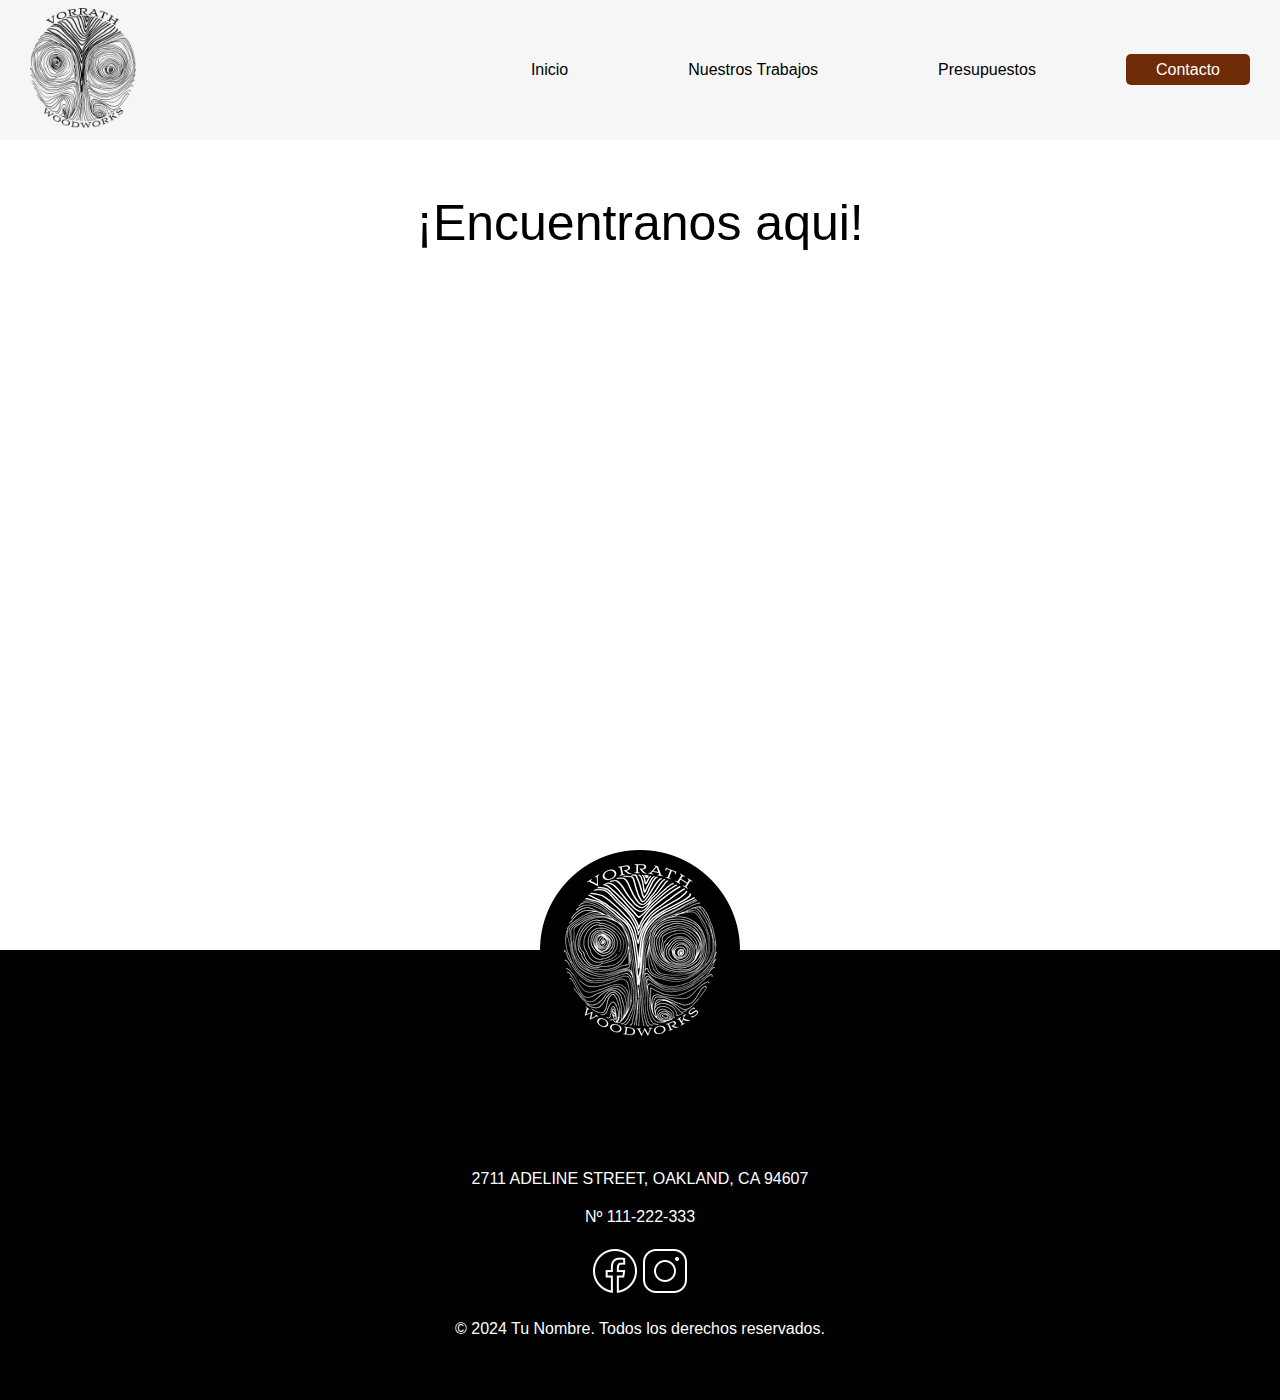
<file: views/contacto.html>
<!DOCTYPE html>
<html lang="es">
<head>
    <meta charset="UTF-8">
    <meta name="viewport" content="width=device-width, initial-scale=1.0">
    <title>Contacto</title>
    <link rel="stylesheet" href="./../estilos/estilos.css">
</head>
<body>
    <header>
        <!-- Barra de Navegación -->
        <nav class="menu-galeria">
          <div class="contenedor-logo">
             <a href="./../index.html"><img src="./../imagenes/header-logo-dark.png" alt="logo de la empresa" class="logo"></a>
          </div>
          <div>
              <ul class="contenedor-lista">
                  <li><a href="./../index.html">Inicio</a></li>
                  <li><a href="./galeria.html">Nuestros Trabajos</a></li>
                  <li><a href="./presupuesto.html">Presupuestos</a></li>
                  <li><a href="./contacto.html" class="marca">Contacto</a></li>
              </ul>
          </div>
      </nav>
  </header>
  <!-- main -->
  <main class="main-contacto">
        <h1>¡Encuentranos aqui!</h1>
        <div>
            <iframe class="contenedor-mapa" src="https://www.google.com/maps/embed?pb=!1m18!1m12!1m3!1d3151.738321366559!2d-122.28524992411428!3d37.819597871973976!2m3!1f0!2f0!3f0!3m2!1i1024!2i768!4f13.1!3m3!1m2!1s0x80857e1959335da7%3A0xdef4031cc3c781d0!2s2711%20Adeline%20St%2C%20Oakland%2C%20CA%2094607%2C%20EE.%20UU.!5e0!3m2!1ses!2ses!4v1713884841005!5m2!1ses!2ses" width="600" height="450" style="border:0;" allowfullscreen="" loading="lazy" referrerpolicy="no-referrer-when-downgrade"></iframe>
        </div>
  </main>
  <footer class="footer-presupuesto">
    <div class="logo-negro">
        <img src="./../imagenes/footer-logo+02.png" alt="logo de la empresa">
    </div>
    <div class="footer">
        <p class="p-footer"> 2711 ADELINE STREET, OAKLAND, CA 94607</p>
        <p class="p-footer">Nº 111-222-333</p>
    </div>
    <div class="redes">
        <a href="https://www.facebook.com/?locale=es_ES" target="_blank"><img src="./../imagenes/icons8-facebook-nuevo-50.png" alt="icono facebook"></a>
        <a href="https://www.instagram.com/" target="_blank" class="logos-redes"><img src="./../imagenes/icons8-instagram-50.png" alt="icono instagram"></a>
    </div>
    <p>© 2024 Tu Nombre. Todos los derechos reservados.</p>
</footer>
</body>
</html>
</file>
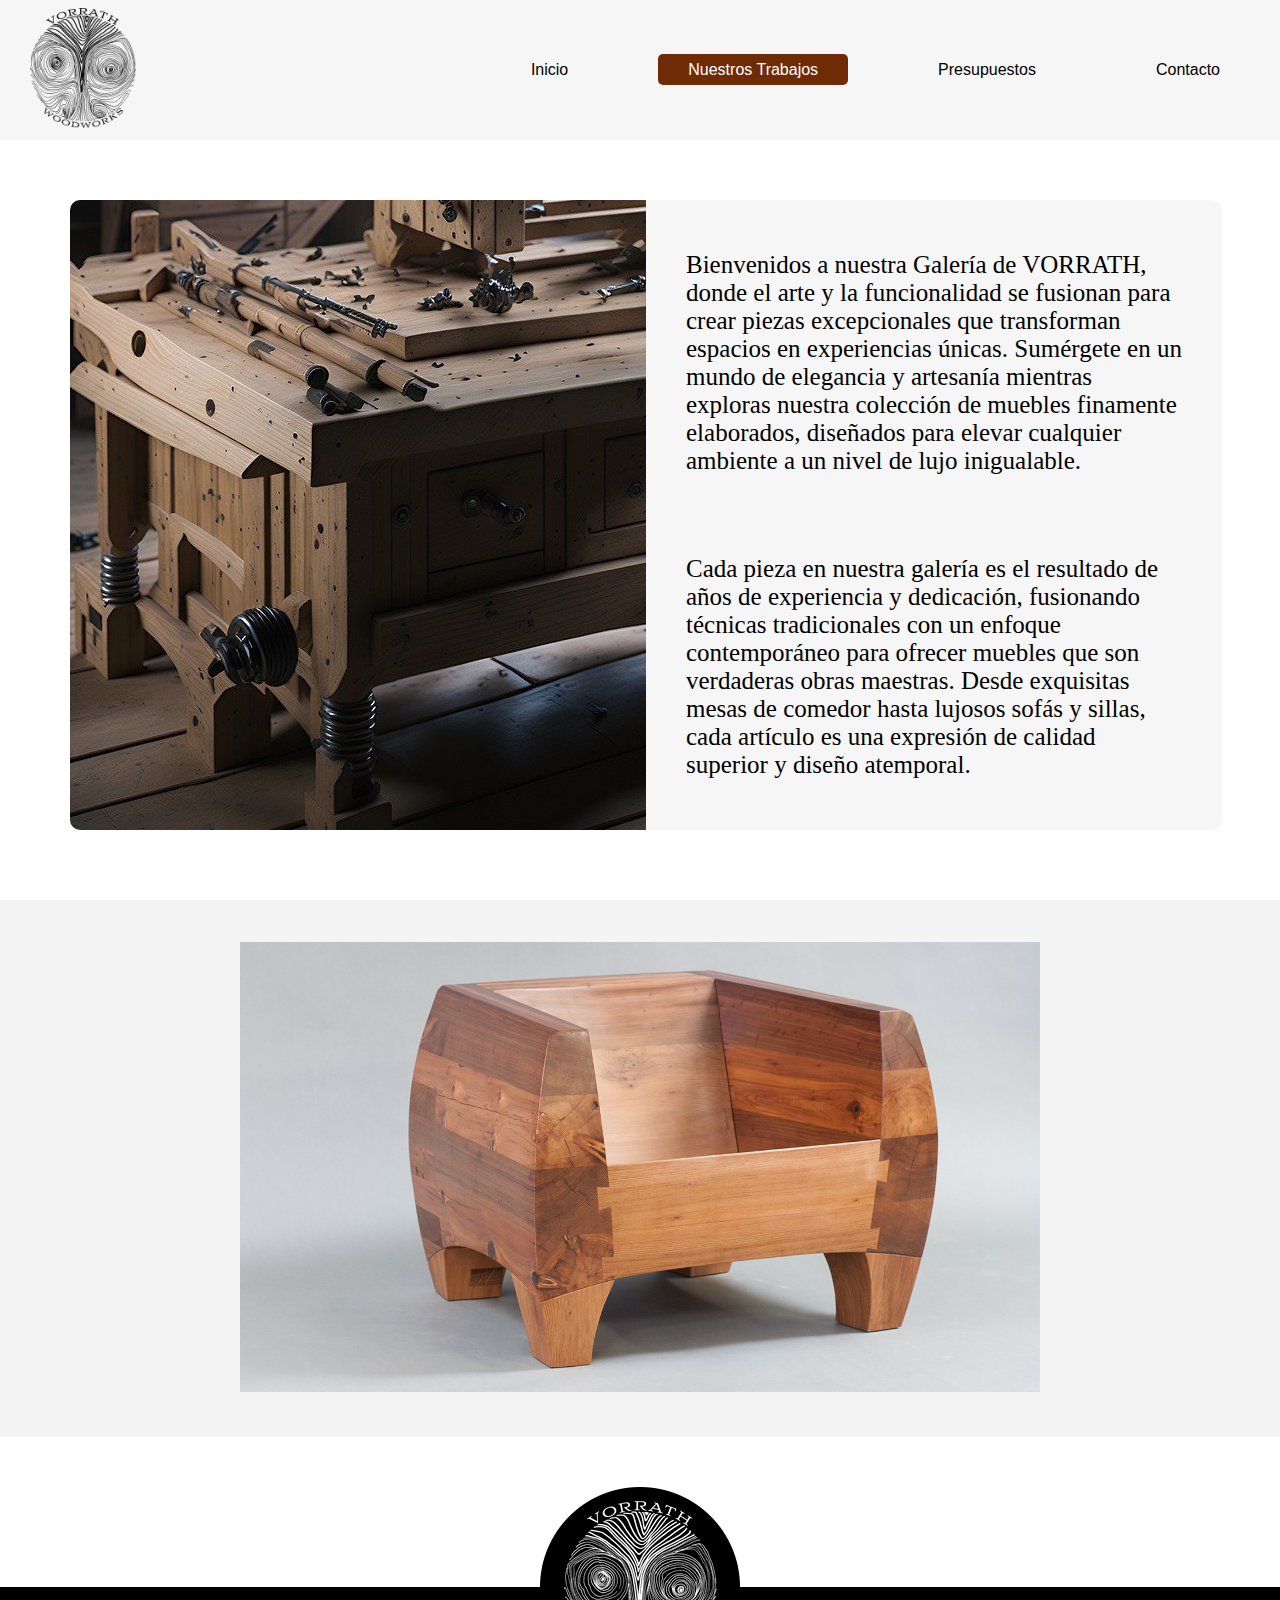
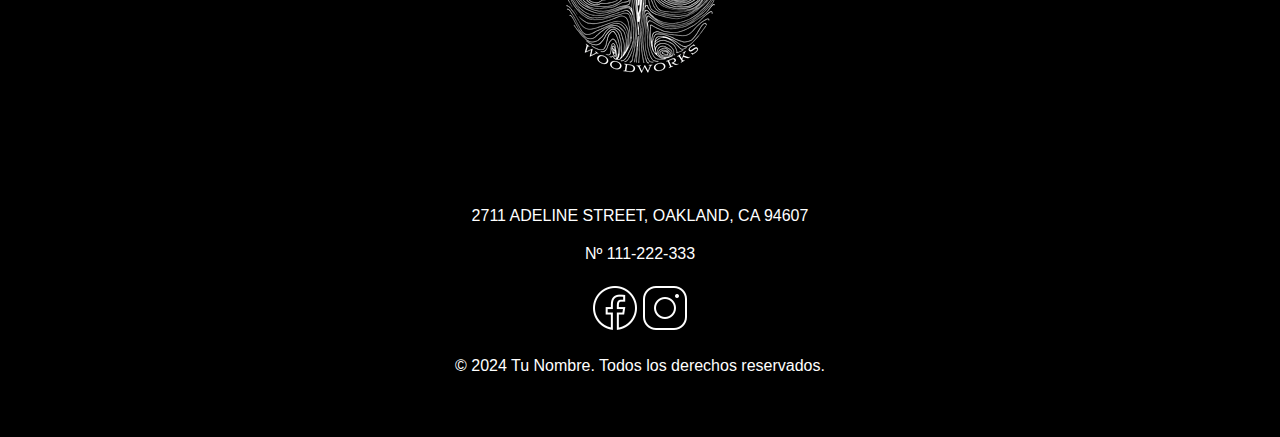
<file: views/galeria.html>
<!DOCTYPE html>
<html lang="en">
<head>
    <meta charset="UTF-8">
    <meta name="viewport" content="width=device-width, initial-scale=1.0">
    <title>Nuestros Trabajos</title>
    <link rel="stylesheet" href="./../estilos/estilos.css">
</head>
<body>
    <header>
          <!-- Barra de Navegación -->
          <nav class="menu-galeria">
            <div class="contenedor-logo">
               <a href="./../index.html"><img src="./../imagenes/header-logo-dark.png" alt="logo de la empresa" class="logo"></a>
            </div>
            <div>
                <ul class="contenedor-lista">
                    <li><a href="./../index.html">Inicio</a></li>
                    <li><a href="./../views/galeria.html"  class="marca">Nuestros Trabajos</a></li>
                    <li><a href="./presupuesto.html">Presupuestos</a></li>
                    <li><a href="./contacto.html">Contacto</a></li>
                </ul>
            </div>
        </nav>
    </header>
    <main>
        <!-- Descripcion Sobre la carpinteria -->
        <section class="section1-galeria">
            <div class="contenedor-galeria">
                <div class="img-taller">
    
                </div>
                <div class="descripcion">
                    <p class="parrafos p1">Bienvenidos a nuestra Galería de VORRATH, donde el arte y la funcionalidad se fusionan para crear piezas excepcionales que transforman espacios en experiencias únicas. Sumérgete en un mundo de elegancia y artesanía mientras exploras nuestra colección de muebles finamente elaborados, diseñados para elevar cualquier ambiente a un nivel de lujo inigualable.</p>
                    <p class="parrafos p2">Cada pieza en nuestra galería es el resultado de años de experiencia y dedicación, fusionando técnicas tradicionales con un enfoque contemporáneo para ofrecer muebles que son verdaderas obras maestras. Desde exquisitas mesas de comedor hasta lujosos sofás y sillas, cada artículo es una expresión de calidad superior y diseño atemporal.</p>
                </div>
            </div>
        </section>
        <!-- Carrousel -->
        <section class="carrousel">
            <div id="carousel-container">
                <div id="carousel">
                    <div class="carousel-slide">
                      <img class="img-carrousel" src="./../imagenes/carrousel/c4.png" alt="Imagen 4">
                    </div>
                  <div class="carousel-slide">
                    <img class="img-carrousel" src="./../imagenes/carrousel/c5.png" alt="Imagen 5">
                  </div>
                  <div class="carousel-slide">
                    <img class="img-carrousel" src="./../imagenes/carrousel/c8.png" alt="Imagen 8">
                  </div>
                  <div class="carousel-slide">
                    <img class="img-carrousel" src="./../imagenes/carrousel/c9.png" alt="Imagen 9">
                  </div>
                </div>
              </div>
        </section>
    </main>
    <!-- footer -->
    <footer>
        <div class="logo-negro">
            <img src="./../imagenes/footer-logo+02.png" alt="logo de la empresa">
        </div>
        <div class="footer">
            <p class="p-footer"> 2711 ADELINE STREET, OAKLAND, CA 94607</p>
            <p class="p-footer">Nº 111-222-333</p>
        </div>
        <div class="redes">
            <a href="https://www.facebook.com/?locale=es_ES" target="_blank"><img src="./../imagenes/icons8-facebook-nuevo-50.png" alt="icono facebook"></a>
            <a href="https://www.instagram.com/" target="_blank" class="logos-redes"><img src="./../imagenes/icons8-instagram-50.png" alt="icono instagram"></a>
        </div>
        <p>© 2024 Tu Nombre. Todos los derechos reservados.</p>
    </footer>
    <script src="./../js/galeria.js"></script>
</body>
</html>
</file>
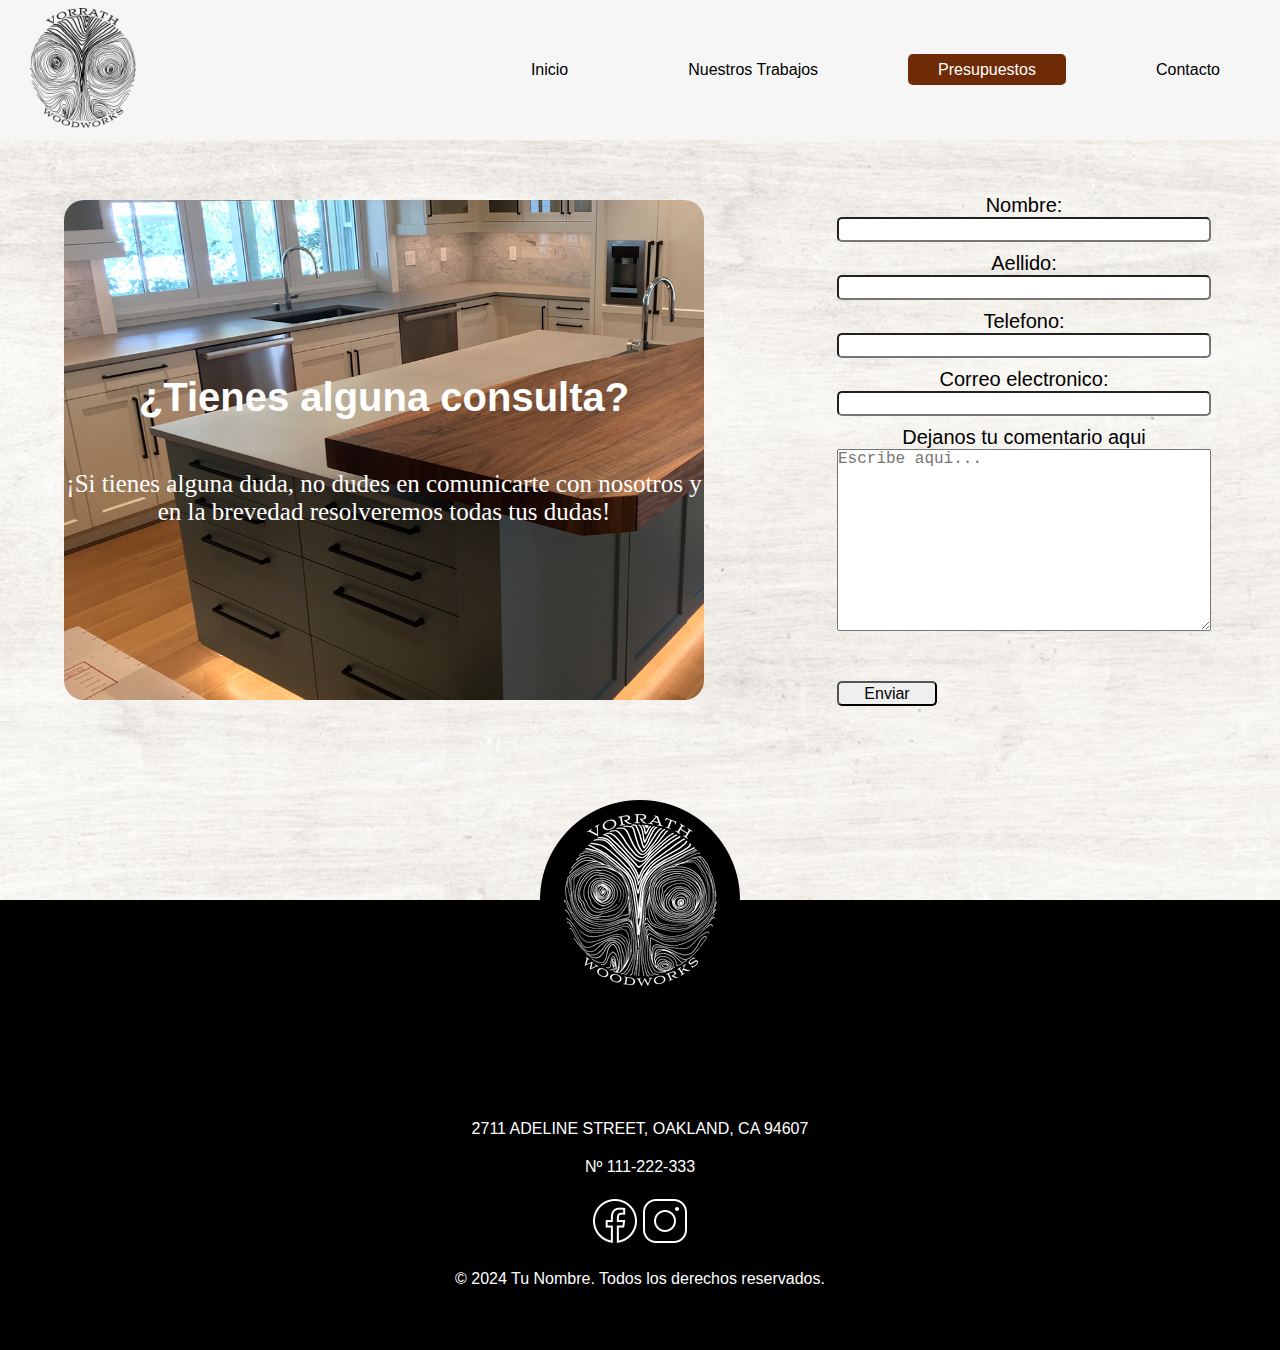
<file: views/presupuesto.html>
<!DOCTYPE html>
<html lang="es">
<head>
    <meta charset="UTF-8">
    <meta name="viewport" content="width=device-width, initial-scale=1.0">
    <title>Presupuesto</title>
    <link rel="stylesheet" href="./../estilos/estilos.css">
</head>
<body>
    <header>
        <!-- Barra de Navegación -->
        <nav class="menu-galeria">
          <div class="contenedor-logo">
             <a href="./../index.html"><img src="./../imagenes/header-logo-dark.png" alt="logo de la empresa" class="logo"></a>
          </div>
          <div>
              <ul class="contenedor-lista">
                  <li><a href="./../index.html">Inicio</a></li>
                  <li><a href="./../views/galeria.html">Nuestros Trabajos</a></li>
                  <li><a href="./presupuesto.html" class="marca">Presupuestos</a></li>
                  <li><a href="./contacto.html">Contacto</a></li>
              </ul>
          </div>
      </nav>
  </header>
  <main>
    <section class="section1-presupuesto">
        <div class="contenedor-titulo">
            <h2 class="titulo-pres">¿Tienes alguna consulta?</h2>
            <p class="parrafo-pres parrafos">¡Si tienes alguna duda, no dudes en comunicarte con nosotros y en la brevedad resolveremos todas tus dudas!</p>
        </div>
        <div class="contenedor-formulario">
            <form action="#" method="post" id="formulario" class="form">
                <div>
                    <label for="nombre">Nombre:</label>
                    <input type="text" name="nombre" id="nombre">
                </div>
                <div>
                    <label for="apellido">Aellido:</label>
                    <input type="text" name="apellido" id="apellido">
                </div>
                <div>
                    <label for="telefono">Telefono:</label>
                    <input type="tel" name="telefono" id="telefono">
                </div>
                <div>
                    <label for="correo">Correo electronico:</label>
                    <input type="email" name="correo" id="correo">
                </div>
                <div>
                    <label for="comentario">Dejanos tu comentario aqui</label>
                    <textarea name="comentario" id="comentario" cols="30" rows="10" placeholder="Escribe aqui..."></textarea>
                </div>
                <div>
                    <input type="submit" id="enviar" value="Enviar" class="boton-form">
                </div>
            </form>
        </div>
    </section>
  </main>
   <!-- footer -->
   <footer class="footer-presupuesto">
        <div class="logo-negro">
            <img src="./../imagenes/footer-logo+02.png" alt="logo de la empresa">
        </div>
        <div class="footer">
            <p class="p-footer"> 2711 ADELINE STREET, OAKLAND, CA 94607</p>
            <p class="p-footer">Nº 111-222-333</p>
        </div>
        <div class="redes">
            <a href="https://www.facebook.com/?locale=es_ES" target="_blank"><img src="./../imagenes/icons8-facebook-nuevo-50.png" alt="icono facebook"></a>
            <a href="https://www.instagram.com/" target="_blank" class="logos-redes"><img src="./../imagenes/icons8-instagram-50.png" alt="icono instagram"></a>
        </div>
        <p>© 2024 Tu Nombre. Todos los derechos reservados.</p>
    </footer>
<script src="./../js/presupuesto.js"></script>
</body>
</html>
</file>
<file: estilos/estilos.css>
*{
    margin: 0;
    padding: 0;
    box-sizing: border-box;
}

@import url('https://fonts.googleapis.com/css2?family=Raleway:ital,wght@0,100..900;1,100..900&display=swap');
.parrafos{
  font-family: "Sedan", serif;
  font-weight: 400;
  font-style: normal;
}

body{
  font-family: "Raleway", sans-serif;
  font-optical-sizing: auto;
  font-weight: 400;
  font-style: normal;
}

/* Estilos del menú */

.menu{
  width: 100%;
  height: 140px;
  display: flex;
  justify-content: space-between;
  background-color: #f6f6f6;
  align-items: center;
  position: fixed;
  top: 0;
}
.logo{
  height: 140px;
  width: auto;
  padding: 10px 30px;
}
.contenedor-lista{
  display: flex;
}
.contenedor-lista li{
  list-style: none;
  margin: 0 30px;
}
.contenedor-lista li a{
  text-decoration: none;
  color: #000000;
  padding: 7px 30px;
}
.contenedor-lista li a:hover{
  background-color: #6f2b06;
  border-radius: 5px;
  color: white;
}
.marca{
  background-color: #6f2b06;
  border-radius: 5px;
}
.contenedor-lista li .marca{
  color: white
}

/* Estilos Header */
.caja-header{
  width: 100%;
  height: 900px;
  display: flex;
}
.img-header{
  width: 100%;
  height: 100%;
  background-image: url(./../imagenes/imagen-header.png);
  background-attachment: fixed;
  background-position: center;
  background-size: cover;
  display: flex;
  align-items: start;
  justify-content:end;
  flex-direction: column; 
  margin-bottom: 200px;
}
.caja-titulo{
  margin-bottom: 100px;
}
.bienvenidos{
  font-size: 30px;
  color: white;
  margin-left: 20px;
}
.titulo-header{
  font-size: 120px;
  color: white;
  margin-left: 50px;
  margin-bottom: 50px;
}
.boton-header{
  margin-left: 100px;
  margin-top: 20px;
  text-decoration: none;
  color: white;
  padding: 21px 34px;
  font-size: 25px;
  border: 1px solid white;
  border-radius: 5px;
}
.boton-header:hover{
  background-color: #6f2b06;
  border: none;
  transition-duration: 0.5s;
  border-radius: 20px;
}

/* Estilos Main */
/* secrion 1 */
.main-principal{
  width: 100%;
  height: 100%;
}
.section1{
  width: 100%;
  height: 1000px;
  background-image: url(./../imagenes/fondo-de-madera.png);
  display: flex;
  flex-direction: column;
  justify-content: center;
}
.titulo-main{
  font-size: 40px;
  text-align: center;
  margin-bottom: 30px;
}
.contenedor-trabajos{
    width: 350px;
    height: 550px;
    padding: 17px;
}
.img-trabajo1{
  width: 100%;
}
.img-trabajo2{
  width: 100%;
  height: 263px;
}
.titulo-trabajo1{
  margin-top: 50px;
  font-size: 30px;
  font-weight: 200;
}
.enlace-trabajo1{
  margin-top: 50px;
  display: block;
  padding: 13px 26px;
  width: 200px;
  border: 2px solid #6f2b06;
  font-size: 18px;
  border-radius: 5px;
  text-decoration: none;
  color: #6f2b06;
  transition-duration: 0.4s;
  text-align: center;
}
.resultado{
  margin-top: 20px;
  padding: 10px;
}
.resultado.borde-activo {
  /* Estilos adicionales cuando el borde está activo */
  border: 1px solid black;
  border-radius: 10px;
}
.enlace-trabajo1:hover{
  background-color: #6f2b06;
  color: white;
}

.todosLostrabajos{
  display: flex;
  justify-content: center;
}
/* Sobre nosotros */
.section2{
  width: 100%;
  height: 840px;
  display: flex;
  justify-content: center;
  align-items: center;
}
.contenedor-section2{
  width: 90%;
  height: 640px;
  display: flex;
}
.sobre-nosotros{
  padding: 30px;
}
.tituloh3{
  font-weight: 200;
  margin-bottom: 20px;
}
.titulo-vorrat{
  font-size: 50px;
  font-weight: 400;
}
.parrafo-nosotros{
  margin-top: 50px;
  line-height: 30px;
  font-size: 20px;
}
/* Section3 */
.section3{
  width: 100%;
  height: 800px;
  background-image: url(./../imagenes/testimonials+bg.png);
  background-position: center;
  background-repeat: no-repeat;
  background-size: cover;
  background-attachment: fixed;
  display: flex;
  flex-direction: column;
  align-items: center;
  justify-content: center;
}
.section3 p{
  font-size: 30px;
  color: white;
  text-align: center;
  padding: 0 70px;
}
.section3 h2{
  font-size: 50px;
  color: white;
  margin-bottom: 50px;
  text-align: end;
}
/* Estilos Footer */
footer{
  width: 100%;
  height: 450px;
  background-color: #000000;
  margin-top: 150px;
  display: flex;
  flex-direction: column;
  align-items: center;
}
.logo-negro{
  display: flex;
  justify-content: center;
  position: relative;
  top: -100px;
}
.footer{
  color: white;
  display: flex;
  flex-direction: column;
  align-items: center;
}
.p-footer{
  margin-top: 20px;
}
.redes{
  margin-top: 20px;
  display: flex;
}
footer p{
  color: white;
  margin-top: 20px;
}


/* Estilos Header Galeria */


/* Estilos Main */
.menu-galeria{
  width: 100%;
  height: 140px;
  display: flex;
  justify-content: space-between;
  background-color: #f6f6f6;
  align-items: center;
  position: fixed;
  top: 0;
  z-index: 1;
}

.section1-galeria{
  width: 100%;
  height: 700px;
  margin-top: 200px;
}
.contenedor-galeria{
  width: 90%;
  height: 90%;
  background-color: #f6f6f6;
  border-radius: 10px;
  display: flex;
  margin-left: 70px;
}
.img-taller{
  width: 50%;
  height: 100%;
  background-image: url(./../imagenes/ai-generated-8228368_1280.jpg);
  background-attachment: fixed;
  background-repeat: no-repeat;
  background-position: center;
  background-size: cover;
  border-radius: 10px 0 0 10px ;
}
.descripcion{
  width: 50%;
  height: 100%;
  align-items: center;
  justify-content: center;
  display: flex;
  flex-direction: column;
}
.p1{
  font-size: 25px;
  padding: 40px;
}
.p2{
  font-size: 25px;
  padding: 40px;
}

/* Carrusel */
.carrousel{
  margin: 0;
  display: flex;
  justify-content: center;
  align-items: center;
  height: 100%;
  background-color: #f4f4f4;
}

#carousel-container {
  width: 80%;
  max-width: 800px;
  overflow: hidden;
}

#carousel {
  display: flex;
  transition: transform 0.5s ease-in-out;
  align-items: center;
}

.carousel-slide {
  flex: 0 0 100%;
}

.img-carrousel{
  width: 100%;
  height: auto;
  cursor: pointer;
}

/* Estilos Presupuestos */

.section1-presupuesto{
  width: 100%;
  height: 100vh;
  display: flex;
  /* flex-direction: column; */
  align-items: center;
  justify-content: space-around;
  background-image: url(./../imagenes/fondo-de-madera.png);
  background-repeat: no-repeat;
  background-size: cover;
}
.contenedor-titulo{
  background-image: url(./../imagenes/carrousel/c5.png);
  width: 50%;
  height: 500px;
  background-size: cover;
  color: white;
  text-align: center;
  border-radius: 20px;
  display: flex;
  flex-direction: column;
  justify-content: center;
}
.titulo-pres{
  font-size: 40px;
  margin-bottom: 50px;
}
.parrafo-pres{
  font-size: 25px;
}
.contenedor-formulario{
  width: 30%;
}
.form{
  display: flex;
  flex-direction: column;
}
.contenedor-formulario form div{
  display: flex;
  flex-direction: column; text-align: center;
  margin: 5px;
  font-size: 20px;
}
.contenedor-formulario form div input{
  height: 25px;
  border-radius: 5px;
  text-align: center;
  font-size: 16px;
}
.contenedor-formulario form div textarea{
  font-size: 16px;
}
.boton-form{
  width: 100px;
  margin-top: 40px;
}
/* Footer Presupuesto */

.footer-presupuesto{
  margin: 0;
}

/* Estilos contacto */
.main-contacto{
  width: 100%;
  height: 900px;
  display: flex;
  margin-top: 50px;
  flex-direction: column;
  justify-content: center;
}
.main-contacto h1{
  font-size: 50px;
  text-align: center;
  margin-bottom: 50px;
  font-weight: 300;
}
.contenedor-mapa{
  width: 100%;
  height: 500px;
}




.json-display{
  width: 100px;
  height: 100%;
}
</file>
